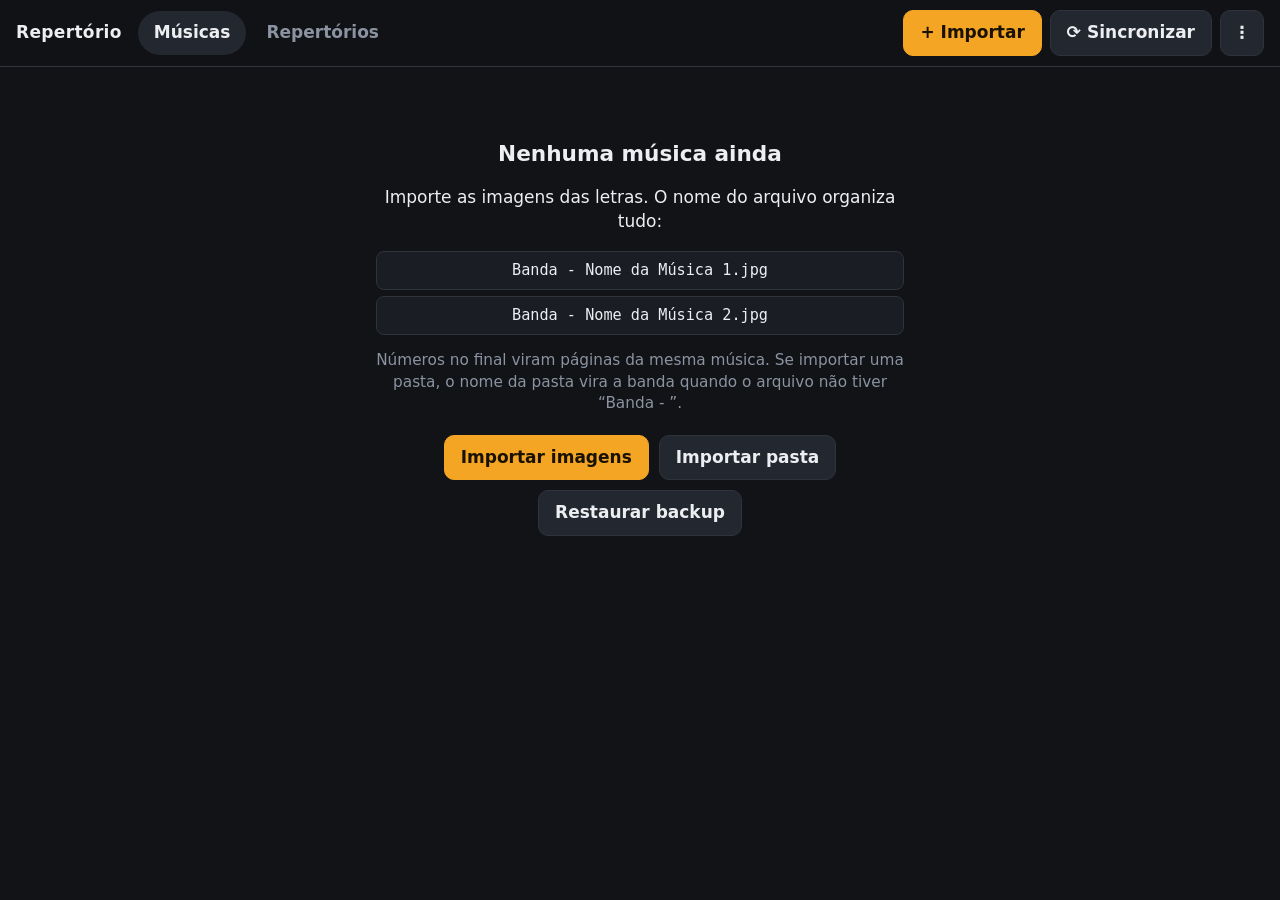
<file: index.html>
<!doctype html>
<html lang="pt-BR">
<head>
  <meta charset="utf-8">
  <meta name="viewport" content="width=device-width, initial-scale=1, viewport-fit=cover">
  <meta name="theme-color" content="#111317">
  <title>Repertório</title>
  <link rel="manifest" href="manifest.webmanifest">
  <link rel="icon" href="icons/icon.svg" type="image/svg+xml">
  <link rel="apple-touch-icon" href="icons/icon-192.png">
  <link rel="stylesheet" href="css/app.css">
</head>
<body>
  <header class="topbar">
    <div class="brand">Repertório</div>
    <nav class="tabs">
      <a href="#/musicas" data-tab="musicas">Músicas</a>
      <a href="#/repertorios" data-tab="repertorios">Repertórios</a>
    </nav>
    <div class="actions">
      <button class="btn primary" data-action="import">+ Importar</button>
      <button class="btn" data-action="sync">⟳ Sincronizar</button>
      <button class="btn icon" data-action="menu" aria-label="Mais opções">⋮</button>
    </div>
  </header>

  <main id="view"></main>

  <section id="show" hidden>
    <div class="show-stage" data-show="toggle">
      <img id="showImg" alt="">
    </div>
    <div class="show-zone prev" data-show="prev"></div>
    <div class="show-zone mid" data-show="toggle"></div>
    <div class="show-zone next" data-show="next"></div>
    <div class="show-bar top">
      <button class="btn ghost" data-show="exit">✕ Sair</button>
      <button class="show-title" data-show="jump"></button>
      <button class="btn ghost" data-show="fit">⇔</button>
    </div>
    <div class="show-bar bottom">
      <span id="showPos"></span>
      <span id="showNext"></span>
    </div>
    <div id="jumpList" class="jump" hidden></div>
  </section>

  <dialog id="dlg"></dialog>
  <div id="toast" role="status"></div>

  <input type="file" id="fileInput" accept="image/*" multiple hidden>
  <input type="file" id="folderInput" accept="image/*" webkitdirectory multiple hidden>
  <input type="file" id="backupInput" accept="application/json,.json" hidden>

  <script type="module" src="js/app.js"></script>
</body>
</html>
</file>
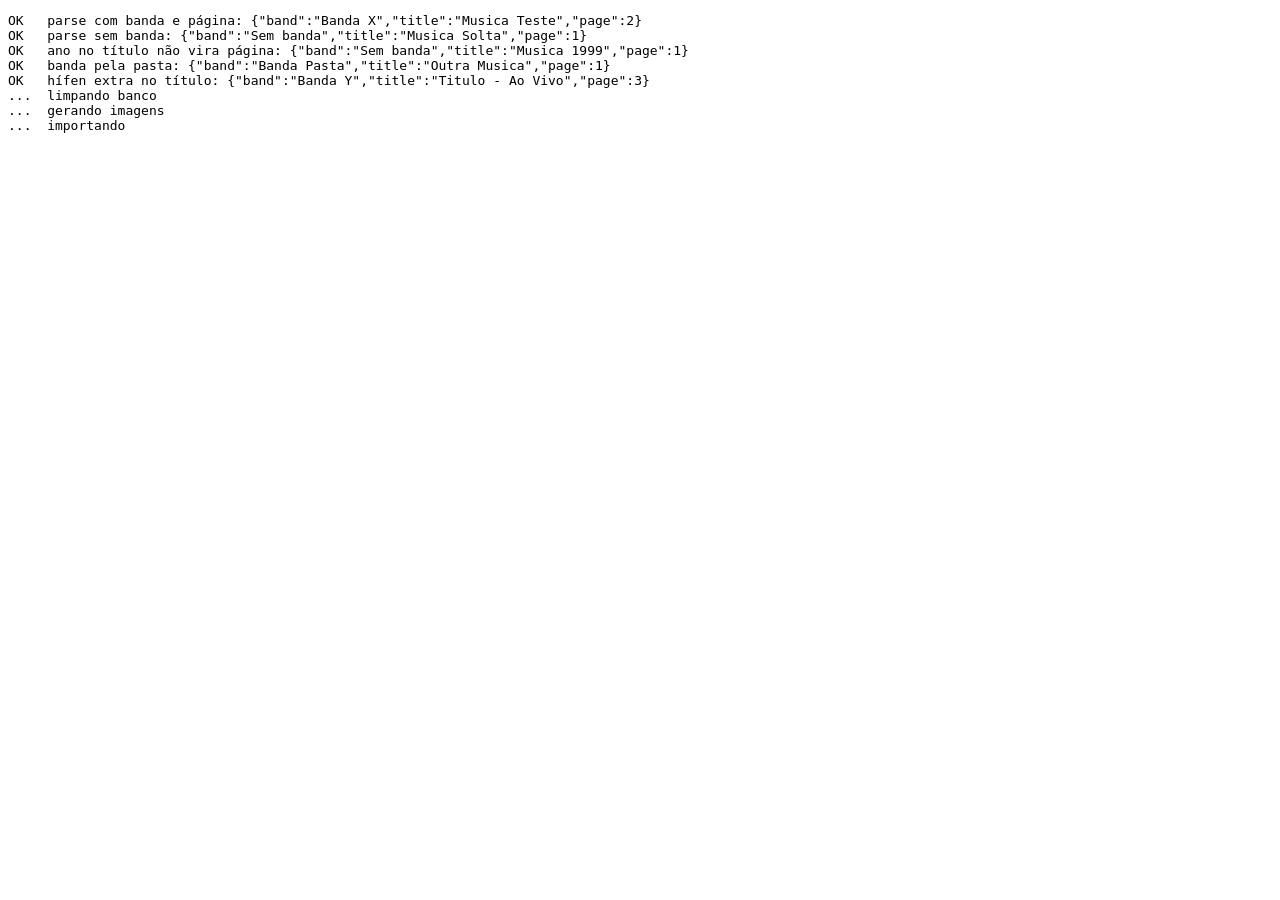
<file: tests/teste.html>
<!doctype html>
<meta charset="utf-8">
<title>Testes</title>
<pre id="out">rodando…</pre>
<script type="module">
import * as db from '../js/db.js';
import { parseFileName, importFiles } from '../js/importer.js';
import * as manut from '../js/library.js';

const out = [];
const show = () => { document.getElementById('out').textContent = out.join('\n'); };
const ok = (cond, msg) => { out.push(`${cond ? 'OK  ' : 'FALHA'} ${msg}`); show(); };
const step = (msg) => { out.push(`...  ${msg}`); show(); };

function fakeImage(name, label, folder) {
  const c = document.createElement('canvas');
  c.width = 3000; c.height = 4000;
  const g = c.getContext('2d');
  g.fillStyle = '#fff'; g.fillRect(0, 0, c.width, c.height);
  g.fillStyle = '#000'; g.font = '200px sans-serif'; g.fillText(label, 100, 400);
  return new Promise((res) => c.toBlob((b) => {
    const f = new File([b], name, { type: 'image/png' });
    if (folder) Object.defineProperty(f, 'webkitRelativePath', { value: `${folder}/${name}` });
    res(f);
  }, 'image/png'));
}

try {
  const p = (n, folder) => parseFileName({ name: n, webkitRelativePath: folder ? `${folder}/${n}` : '' });
  let r = p('Banda X - Musica Teste 2.jpg');
  ok(r.band === 'Banda X' && r.title === 'Musica Teste' && r.page === 2, `parse com banda e página: ${JSON.stringify(r)}`);
  r = p('Musica Solta.png');
  ok(r.band === 'Sem banda' && r.title === 'Musica Solta' && r.page === 1, `parse sem banda: ${JSON.stringify(r)}`);
  r = p('Musica 1999.jpg');
  ok(r.title === 'Musica 1999' && r.page === 1, `ano no título não vira página: ${JSON.stringify(r)}`);
  r = p('Outra Musica 1.jpg', 'Banda Pasta');
  ok(r.band === 'Banda Pasta' && r.page === 1, `banda pela pasta: ${JSON.stringify(r)}`);
  r = p('Banda Y - Titulo - Ao Vivo 3.jpg');
  ok(r.band === 'Banda Y' && r.title === 'Titulo - Ao Vivo' && r.page === 3, `hífen extra no título: ${JSON.stringify(r)}`);

  step('limpando banco');
  await db.clearAll();
  step('gerando imagens');
  const files = await Promise.all([
    fakeImage('Banda X - Musica Teste 2.png', 'Pagina 2'),
    fakeImage('Banda X - Musica Teste 1.png', 'Pagina 1'),
    fakeImage('Banda X - Outra 1.png', 'Outra'),
    fakeImage('Avulsa.png', 'Avulsa'),
  ]);
  step('importando');
  const res = await importFiles([...files, new File(['x'], 'notas.txt', { type: 'text/plain' })]);
  ok(res.songs === 3 && res.files === 4 && res.skipped === 1, `importação: ${JSON.stringify(res)}`);

  const songs = await db.getAll('songs');
  const mt = songs.find((s) => s.title === 'Musica Teste');
  ok(mt && mt.pageCount === 2, 'Musica Teste com 2 páginas');
  const pages = await db.getPages(mt.id);
  ok(pages.map((x) => x.n).join() === '1,2', 'páginas em ordem 1,2 mesmo importando fora de ordem');
  const bmp = await createImageBitmap(pages[0].blob);
  ok(Math.max(bmp.width, bmp.height) <= 2400 && pages[0].blob.type === 'image/jpeg', `imagem reduzida para ${bmp.width}x${bmp.height} jpeg`);

  // reimportar a mesma página substitui, não duplica
  await importFiles([await fakeImage('Banda X - Musica Teste 1.png', 'Nova')]);
  ok((await db.getAll('songs')).length === 3 && (await db.getPages(mt.id)).length === 2, 'reimportar substitui sem duplicar');

  await db.put('setlists', { id: 'sl1', name: 'Show', items: [mt.id, songs[0].id], createdAt: 1, updatedAt: 1 });
  await db.deleteSong(mt.id);
  const sl = await db.get('setlists', 'sl1');
  ok(!sl.items.includes(mt.id) && (await db.getPages(mt.id)).length === 0, 'excluir música limpa páginas e repertórios');

  // página sem banda de música que já tem banda vai para ela
  await importFiles([await fakeImage('Banda Z - Canção Longa 1.png', 'P1')]);
  await importFiles([await fakeImage('Canção Longa 2.png', 'P2')]);
  const cl = (await db.getAll('songs')).filter((s) => s.title === 'Canção Longa');
  ok(cl.length === 1 && cl[0].band === 'Banda Z' && cl[0].pageCount === 2, `página sem banda entra na música existente: ${JSON.stringify(cl.map((s) => [s.band, s.pageCount]))}`);

  await db.clearAll();

  // ---- nomes de arquivo mais soltos ----
  r = p('Banda- Musica Nova 2.jpg');
  ok(r.band === 'Banda' && r.title === 'Musica Nova' && r.page === 2, `hífen sem espaço antes do título: ${JSON.stringify(r)}`);
  r = p('Banda -Musica Nova.jpg');
  ok(r.band === 'Banda' && r.title === 'Musica Nova', `hífen sem espaço depois: ${JSON.stringify(r)}`);
  r = p('Banda – Musica Nova 3.jpg');
  ok(r.band === 'Banda' && r.title === 'Musica Nova' && r.page === 3, `travessão: ${JSON.stringify(r)}`);
  r = p('Jota-Quest - Sozinho.jpg');
  ok(r.band === 'Jota-Quest' && r.title === 'Sozinho', `hífen dentro do nome da banda: ${JSON.stringify(r)}`);
  r = p('Sozinho -2.jpg');
  ok(r.band === 'Sem banda', `"Título -2" não vira banda: ${JSON.stringify(r)}`);

  // ---- maiúsculas e minúsculas ----
  const sized = (name, w, h = 600) => {
    const c = document.createElement('canvas');
    c.width = w; c.height = h;
    const g = c.getContext('2d');
    g.fillStyle = '#fff'; g.fillRect(0, 0, w, h);
    return new Promise((res) => c.toBlob((b) => res(new File([b], name, { type: 'image/png' })), 'image/png'));
  };
  const imp = async (...list) => importFiles(await Promise.all(list.map(([n, w]) => sized(n, w))));
  const widths = async (songId) => Promise.all((await db.getPages(songId)).map(async (pg) => (await createImageBitmap(pg.blob)).width));
  const byTitleName = async (t) => (await db.getAll('songs')).find((s) => s.title === t);

  await imp(['Banda Q - Cancao Alfa 1.png', 300], ['banda q - CANCAO ALFA 2.png', 400]);
  let all = await db.getAll('songs');
  ok(all.length === 1 && all[0].band === 'Banda Q' && all[0].pageCount === 2, `maiúsculas diferentes são a mesma música: ${JSON.stringify(all.map((s) => [s.band, s.title, s.pageCount]))}`);
  await imp(['BANDA Q - Outra Faixa.png', 300]);
  all = await db.getAll('songs');
  ok(all.length === 2 && all.every((s) => s.band === 'Banda Q'), 'banda nova usa a grafia que já existe');

  await db.clearAll();
  const mk = (id, band, title) => ({ id, band, title, key: db.songKey(band, title), pageCount: 1, createdAt: 1, updatedAt: 1 });
  await db.put('songs', mk('s1', 'legião urbana', 'Tempo Perdido'));
  await db.put('songs', mk('s2', 'Legião Urbana', 'Pais e Filhos'));
  await db.put('songs', mk('s3', 'LEGIÃO URBANA', 'Eduardo e Monica'));
  const changed = await manut.standardizeBands();
  all = await db.getAll('songs');
  ok(changed === 2 && all.every((s) => s.band === 'Legião Urbana'), `bandas com grafias diferentes viram uma só: ${changed} mudaram, ${[...new Set(all.map((s) => s.band))].join('/')}`);
  ok((await manut.standardizeBands()) === 0, 'padronizar de novo não muda nada');

  const s1 = await db.get('songs', 's1');
  let rb = await manut.resolveBand(s1, 'Legião urbana');
  ok(rb.renameAll === true && rb.band === 'Legião urbana', `mudar só a grafia vale para a banda toda: ${JSON.stringify(rb)}`);
  ok((await manut.renameBand('Legião Urbana', 'Legião urbana')) === 3, 'renomear banda muda todas as músicas dela');
  await db.put('songs', mk('s4', 'Outra', 'Qualquer'));
  rb = await manut.resolveBand(await db.get('songs', 's4'), 'LEGIÃO URBANA');
  ok(rb.renameAll === false && rb.band === 'Legião urbana', `ir para banda existente usa a grafia dela: ${JSON.stringify(rb)}`);

  // ---- juntar músicas ----
  await db.clearAll();
  await imp(['Banda M - Faixa 1.png', 300], ['Banda M - Faixa 2.png', 400], ['Banda M - Parte Final.png', 500], ['Banda M - Intro.png', 200]);
  const A = await byTitleName('Faixa');
  const B = await byTitleName('Parte Final');
  const I = await byTitleName('Intro');
  await db.put('setlists', { id: 'sl-a', name: 'Os dois', items: [B.id, A.id], createdAt: 1, updatedAt: 1 });
  await db.put('setlists', { id: 'sl-b', name: 'So B', items: ['x', B.id], createdAt: 1, updatedAt: 1 });
  let res2 = await manut.mergeSongs(A.id, B.id, 'end');
  ok(res2.pages === 3 && (await widths(A.id)).join() === '300,400,500', `juntar no fim mantém a ordem: ${(await widths(A.id)).join()}`);
  ok(!(await db.get('songs', B.id)) && (await db.getPages(B.id)).length === 0, 'música de origem some, com as páginas');
  ok(!!db.getTombstones().songs[B.id], 'exclusão da origem fica registrada para a sincronização');
  ok((await db.get('setlists', 'sl-a')).items.join() === A.id, 'repertório com as duas fica com uma entrada só');
  ok((await db.get('setlists', 'sl-b')).items.join() === `x,${A.id}`, 'repertório com a origem passa a apontar para o destino');
  res2 = await manut.mergeSongs(A.id, I.id, 'start');
  ok(res2.pages === 4 && (await widths(A.id)).join() === '200,300,400,500', `juntar no início: ${(await widths(A.id)).join()}`);
  ok((await db.get('songs', A.id)).pageCount === 4, 'contagem de páginas atualizada');

  // ---- reordenar páginas ----
  await manut.reorderPages(A.id, [4, 3, 2, 1]);
  ok((await widths(A.id)).join() === '500,400,300,200', `reordenar páginas: ${(await widths(A.id)).join()}`);
  let threw = false;
  try { await manut.reorderPages(A.id, [1, 1, 2, 3]); } catch { threw = true; }
  ok(threw && (await widths(A.id)).join() === '500,400,300,200', 'ordem inválida é recusada sem mexer nas páginas');

  // numeração com buraco (páginas 1 e 5) não deixa sobra ao juntar
  await imp(['Banda G - Buraco 1.png', 300], ['Banda G - Buraco 5.png', 400], ['Banda G - Extra.png', 500]);
  const G = await byTitleName('Buraco');
  const X = await byTitleName('Extra');
  await manut.mergeSongs(G.id, X.id, 'end');
  ok((await db.getPages(G.id)).map((pg) => pg.n).join() === '1,2,3', `páginas renumeradas sem buraco: ${(await db.getPages(G.id)).map((pg) => pg.n).join()}`);

  // ---- achar repetidas ----
  const dupSongs = [
    mk('d1', 'Banda S', 'Estrela'), mk('d2', 'Estrela', 'Banda S'),          // trocados
    mk('d3', 'Banda T', 'Rua. Velha'), mk('d4', 'Banda T', 'Rua Velha'),      // pontuação
    mk('d5', 'Sem banda', 'Lua Cheia'), mk('d6', 'Banda U', 'Lua Cheia'),     // sem banda
    mk('d7', 'Banda V', 'Sol'), mk('d8', 'Banda W', 'Sol'),                   // regravação: não é repetida
  ];
  const dups = manut.findDuplicates(dupSongs);
  const dsum = dups.map((d) => `${d.a.id}+${d.b.id}`).sort().join(' ');
  ok(dsum === 'd1+d2 d3+d4 d5+d6', `repetidas encontradas, sem confundir regravações: ${dsum}`);

  await db.clearAll();

  // ---- montar pela lista ----
  const { matchList, collapse, splitTitle, cleanLine } = await import('../js/matcher.js');
  const lib = [
    { id: 'a', band: 'Banda Alfa', title: 'Luz da Manhã', pageCount: 2 },
    { id: 'b', band: 'Banda Beta', title: 'Estrada Velha', pageCount: 1 },
    { id: 'c', band: 'Banda Alfa', title: 'Estrada Velha', pageCount: 1 },
    { id: 'd', band: 'Grupo Gama', title: 'Exagerando Tudo', pageCount: 1 },
    { id: 'e', band: 'Grupo Gama', title: 'Número 2', pageCount: 1 },
    { id: 'f', band: 'Banda Beta', title: 'Noite Inteira de Sábado', pageCount: 3 },
  ];
  ok(cleanLine('*1.* Luz da Manhã 🎸 (tom G)') === 'Luz da Manhã', `limpa negrito, número, emoji e tom: "${cleanLine('*1.* Luz da Manhã 🎸 (tom G)')}"`);

  const msg = [
    '*Show Sábado* 🎤',
    '1. luz da manha 1',
    '2. Luz da Manhã 2',
    '3) Banda Beta - Estrada Velha',
    '4 - estrada velha',
    '5. Exagerado tudo',
    '6. Número 2',
    '7. noite inteira',
    '8. Música Que Não Existe',
  ].join('\n');
  const { name, body } = splitTitle(msg, lib);
  ok(name === 'Show Sábado', `primeira linha vira nome: "${name}"`);
  const ents = collapse(matchList(body, lib));
  const sum = ents.map((e) => `${e.status}:${e.songId}`).join(' ');
  ok(ents[0].status === 'ok' && ents[0].songId === 'a' && ents[1].songId === 'b', `páginas 1 e 2 viram uma entrada só, sem acento: ${sum}`);
  ok(ents[1].status === 'ok', 'banda citada desfaz a dúvida (Banda Beta - Estrada Velha)');
  ok(ents[2].status === 'choose' && ents[2].candidates.length === 2, 'mesmo título em duas bandas pede escolha');
  ok(ents[3].status === 'guess' && ents[3].songId === 'd', `erro de digitação sugere a mais parecida: ${ents[3].status}:${ents[3].songId}`);
  ok(ents[4].status === 'ok' && ents[4].songId === 'e', 'título que termina em número não é confundido com página');
  ok(ents[5].status === 'guess' && ents[5].songId === 'f', `nome incompleto sugere a música certa: ${ents[5].status}:${ents[5].songId}`);
  ok(ents[6].status === 'none', `música inexistente fica como não encontrada: ${ents[6].status}:${ents[6].songId}`);
  ok(ents.length === 7, `7 entradas no total: ${ents.length}`);
} catch (e) {
  out.push('ERRO ' + e.stack);
}
const text = out.join('\n');
document.getElementById('out').textContent = text + (text.includes('FALHA') || text.includes('ERRO') ? '\n\nRESULTADO: FALHOU' : '\n\nRESULTADO: TUDO OK');
</script>
</file>
<file: css/app.css>
:root {
  --bg: #111317;
  --panel: #1a1d23;
  --panel-2: #23272f;
  --line: #2e333c;
  --text: #eceef2;
  --muted: #8b93a1;
  --accent: #f5a524;
  --accent-ink: #1a1200;
  --danger: #e5484d;
  --radius: 12px;
  color-scheme: dark;
}

* { box-sizing: border-box; }
html, body { margin: 0; background: var(--bg); color: var(--text); }
body {
  font: 17px/1.4 system-ui, -apple-system, "Segoe UI", Roboto, sans-serif;
  -webkit-tap-highlight-color: transparent;
  padding-bottom: env(safe-area-inset-bottom);
}
body.showing { overflow: hidden; }
a { color: inherit; text-decoration: none; }
h2 { font-size: 1.35rem; margin: 0; }
h3 { font-size: .85rem; text-transform: uppercase; letter-spacing: .08em; color: var(--accent); margin: 0 0 6px; }
.muted { color: var(--muted); font-size: .9em; }
.grow { flex: 1; }
.pad { padding: 16px; }
.row { display: flex; gap: 10px; align-items: center; margin: 0 16px 12px; }
.row.wrap { flex-wrap: wrap; }

/* ---------- topo ---------- */
.topbar {
  position: sticky; top: 0; z-index: 5;
  display: flex; align-items: center; gap: 16px;
  padding: 10px 16px; padding-top: max(10px, env(safe-area-inset-top));
  background: rgba(17, 19, 23, .94); backdrop-filter: blur(8px);
  border-bottom: 1px solid var(--line);
}
.brand { font-weight: 700; letter-spacing: .02em; }
.tabs { display: flex; gap: 4px; flex: 1; }
.tabs a { padding: 10px 16px; border-radius: 999px; color: var(--muted); font-weight: 600; }
.tabs a.on { background: var(--panel-2); color: var(--text); }
.actions { display: flex; gap: 8px; }

/* ---------- botões ---------- */
.btn {
  font: inherit; font-weight: 600; color: var(--text);
  background: var(--panel-2); border: 1px solid var(--line);
  border-radius: 10px; padding: 10px 16px; min-height: 44px;
  cursor: pointer; display: inline-flex; align-items: center; justify-content: center; gap: 6px;
}
.btn:active { transform: scale(.97); }
.btn:disabled { opacity: .35; pointer-events: none; }
.btn.primary { background: var(--accent); color: var(--accent-ink); border-color: var(--accent); }
.btn.danger { color: var(--danger); }
.btn.ghost { background: transparent; border-color: transparent; }
.btn.small { padding: 6px 12px; min-height: 40px; font-size: .9rem; }
.btn.icon { min-width: 44px; padding-inline: 0; }
.btn.big { padding: 12px 24px; font-size: 1.05rem; }

/* ---------- biblioteca ---------- */
.toolbar { display: flex; align-items: center; gap: 12px; padding: 16px; }
.toolbar input[type=search] { flex: 1; }
input, select {
  font: inherit; color: var(--text); background: var(--panel);
  border: 1px solid var(--line); border-radius: 10px; padding: 12px 14px; width: 100%;
}
input:focus { outline: 2px solid var(--accent); outline-offset: -1px; }

.chips { display: flex; gap: 8px; overflow-x: auto; padding: 0 16px 12px; scrollbar-width: none; }
.chip {
  font: inherit; font-size: .9rem; white-space: nowrap; color: var(--muted);
  background: var(--panel); border: 1px solid var(--line); border-radius: 999px; padding: 8px 14px; cursor: pointer;
}
.chip.on { background: var(--text); color: var(--bg); border-color: var(--text); }

#list { padding: 0 16px 40px; columns: 2 420px; column-gap: 20px; }
.group { break-inside: avoid; margin-bottom: 20px; }
.song, .setlist li {
  display: flex; align-items: center; gap: 8px;
  background: var(--panel); border: 1px solid var(--line); border-radius: var(--radius);
  padding: 6px 8px 6px 14px; margin-bottom: 6px;
}
.song-main { flex: 1; min-width: 0; display: flex; flex-direction: column; padding: 8px 0; }
.song .song-main { flex-direction: row; align-items: center; gap: 8px; }
.song-title { font-weight: 600; overflow: hidden; text-overflow: ellipsis; white-space: nowrap; }
.badge { font-size: .75rem; color: var(--muted); border: 1px solid var(--line); border-radius: 6px; padding: 1px 6px; white-space: nowrap; }

.empty { max-width: 560px; margin: 8vh auto; padding: 0 16px; text-align: center; }
.empty code { display: block; background: var(--panel); border: 1px solid var(--line); border-radius: 8px; padding: 8px; margin: 6px 0; font-size: .95rem; }
.empty .row { justify-content: center; flex-wrap: wrap; margin-top: 20px; }

/* ---------- repertórios ---------- */
.cards { display: grid; grid-template-columns: repeat(auto-fill, minmax(240px, 1fr)); gap: 12px; padding: 0 16px 40px; }
.card {
  display: flex; flex-direction: column; gap: 4px; padding: 20px;
  background: var(--panel); border: 1px solid var(--line); border-radius: var(--radius);
}
.card strong { font-size: 1.1rem; }
.setlist { list-style: none; padding: 0 16px 40px; margin: 0; max-width: 900px; }
.pos { width: 2em; text-align: right; color: var(--accent); font-weight: 700; font-variant-numeric: tabular-nums; }

/* ---------- montar pela lista ---------- */
.paste { padding: 0 16px 24px; max-width: 900px; display: flex; flex-direction: column; gap: 14px; }
.paste p { margin: 0; }
.paste label { display: flex; flex-direction: column; gap: 6px; }
textarea {
  font: inherit; color: var(--text); background: var(--panel); width: 100%; resize: vertical;
  border: 1px solid var(--line); border-radius: 10px; padding: 12px 14px; min-height: 260px;
}
textarea:focus { outline: 2px solid var(--accent); outline-offset: -1px; }
.row.flush { margin: 0; }
.summary { display: flex; flex-wrap: wrap; gap: 16px; font-weight: 600; }
.match { list-style: none; margin: 0; padding: 0; display: flex; flex-direction: column; gap: 6px; counter-reset: m; }
.match li {
  display: flex; align-items: center; gap: 12px; padding: 10px 12px;
  background: var(--panel); border: 1px solid var(--line); border-radius: var(--radius);
}
.match li::before { counter-increment: m; content: counter(m); width: 1.6em; text-align: right; color: var(--muted); font-weight: 700; }
.match li.m-guess, .match li.m-choose { border-color: #6b5520; }
.match li.m-none { border-color: #5c2a2c; }
.match li.m-none::before { content: "–"; }
.m-body { flex: 1; min-width: 0; display: flex; flex-direction: column; gap: 6px; }
.m-line { font-size: .85rem; color: var(--muted); overflow: hidden; text-overflow: ellipsis; white-space: nowrap; }
.m-hint { color: var(--accent); }
.m-none .m-hint { color: var(--danger); }
.sticky-bottom { position: sticky; bottom: 0; background: var(--bg); padding: 12px 0; border-top: 1px solid var(--line); }

/* ---------- completar artistas ---------- */
.banner {
  display: flex; align-items: center; gap: 12px; justify-content: space-between; flex-wrap: wrap;
  margin: 16px 16px 0; padding: 12px 14px; border-radius: var(--radius);
  background: #2b2416; border: 1px solid #6b5520;
}
.artists li { align-items: stretch; }
.artists li::before { padding-top: 4px; }
.a-title { font-weight: 600; }
.a-sugs { display: flex; flex-wrap: wrap; gap: 6px; min-height: 20px; }
.a-sugs .chip.on { background: var(--accent); color: var(--accent-ink); border-color: var(--accent); }
.artists li.m-guess input { border-color: #6b5520; }

/* ---------- diálogos ---------- */
dialog {
  width: min(560px, calc(100vw - 32px)); max-height: 86vh;
  background: var(--panel); color: var(--text);
  border: 1px solid var(--line); border-radius: 16px; padding: 20px;
}
dialog::backdrop { background: rgba(0, 0, 0, .6); }
dialog form { display: flex; flex-direction: column; gap: 12px; }
dialog label { display: flex; flex-direction: column; gap: 6px; color: var(--muted); font-size: .9rem; }
dialog p { margin: 0; }
.dlg-actions { display: flex; gap: 8px; align-items: center; justify-content: flex-end; margin-top: 4px; }
.pick { display: flex; flex-direction: column; gap: 6px; max-height: 50vh; overflow-y: auto; }
.pick.tall { height: 50vh; }
.pick-item {
  font: inherit; color: var(--text); text-align: left; cursor: pointer;
  display: flex; justify-content: space-between; align-items: center; gap: 12px;
  background: var(--panel-2); border: 1px solid var(--line); border-radius: 10px; padding: 12px 14px;
}
.pick-item.sel { border-color: var(--accent); background: #2b2416; }
.pick-item.new { color: var(--accent); font-weight: 600; }
.pick-item.danger { color: var(--danger); }
.pg {
  display: flex; align-items: center; gap: 12px; padding: 8px 12px;
  background: var(--panel-2); border: 1px solid var(--line); border-radius: 10px;
}
.pg img { width: 56px; height: 76px; object-fit: cover; object-position: top; background: #fff; border-radius: 4px; }
[data-swap] { align-self: flex-start; }
.ord {
  display: inline-grid; place-items: center; min-width: 1.6em; height: 1.6em; margin-right: 8px;
  background: var(--accent); color: var(--accent-ink); border-radius: 999px; font-size: .8rem;
}

/* ---------- toast ---------- */
#toast {
  position: fixed; left: 50%; bottom: 24px; transform: translate(-50%, 20px); z-index: 50;
  background: var(--text); color: var(--bg); font-weight: 600; padding: 12px 18px; border-radius: 10px;
  opacity: 0; pointer-events: none; transition: .2s; max-width: calc(100vw - 32px);
}
#toast.on { opacity: 1; transform: translate(-50%, 0); }

/* ---------- modo show ---------- */
#show { position: fixed; inset: 0; z-index: 20; background: #000; user-select: none; touch-action: pan-y pinch-zoom; }
#show[hidden] { display: none; }
.show-stage { position: absolute; inset: 0; overflow: auto; display: grid; place-items: center; }
.show-stage img { display: block; max-width: 100vw; max-height: 100vh; object-fit: contain; background: #fff; }
#show.fit-width .show-stage { place-items: start center; }
#show.fit-width .show-stage img { width: 100vw; max-height: none; }

.show-zone { position: absolute; top: 0; bottom: 0; }
.show-zone.prev { left: 0; width: 30%; }
.show-zone.mid { left: 30%; width: 40%; }
.show-zone.next { right: 0; width: 30%; }
/* Em "largura", a zona do meio fica livre para rolar a página com o dedo. */
#show.fit-width .show-zone.mid { pointer-events: none; }

.show-bar {
  position: absolute; left: 0; right: 0; display: flex; align-items: center; gap: 12px; padding: 10px 16px;
  background: rgba(0, 0, 0, .78); color: #fff; opacity: 0; pointer-events: none; transition: opacity .25s;
}
.show-bar.top { top: 0; padding-top: max(10px, env(safe-area-inset-top)); }
.show-bar.bottom { bottom: 0; justify-content: space-between; font-weight: 600; padding-bottom: max(12px, env(safe-area-inset-bottom)); }
#show.bars .show-bar { opacity: 1; pointer-events: auto; }
.show-title { flex: 1; font: inherit; font-weight: 700; font-size: 1.1rem; color: #fff; background: none; border: 0; text-align: center; cursor: pointer; }
.show-title::after { content: " ▾"; color: var(--accent); }
#showNext { color: var(--accent); }
.show-bar .btn.ghost { color: #fff; }

/* Indicador discreto de "última página da música", mesmo com as barras escondidas. */
#show.last-page::after {
  content: ""; position: absolute; right: 0; top: 0; bottom: 0; width: 4px; background: var(--accent); opacity: .7; pointer-events: none;
}

.jump {
  position: absolute; top: 64px; left: 50%; transform: translateX(-50%); z-index: 3;
  width: min(520px, calc(100vw - 32px)); max-height: calc(100vh - 140px); overflow-y: auto;
  background: var(--panel); border: 1px solid var(--line); border-radius: 16px; padding: 14px;
  display: flex; flex-direction: column; gap: 6px;
}
.jump[hidden] { display: none; }

@media (max-width: 640px) {
  .brand { display: none; }
  .topbar { gap: 8px; }
  .tabs a { padding: 10px 12px; }
  .song .btn.small:not(.icon) { font-size: 0; padding: 0; min-width: 44px; }
  .song .btn.small:not(.icon)::before { content: "+"; font-size: 1.2rem; }
}
</file>
